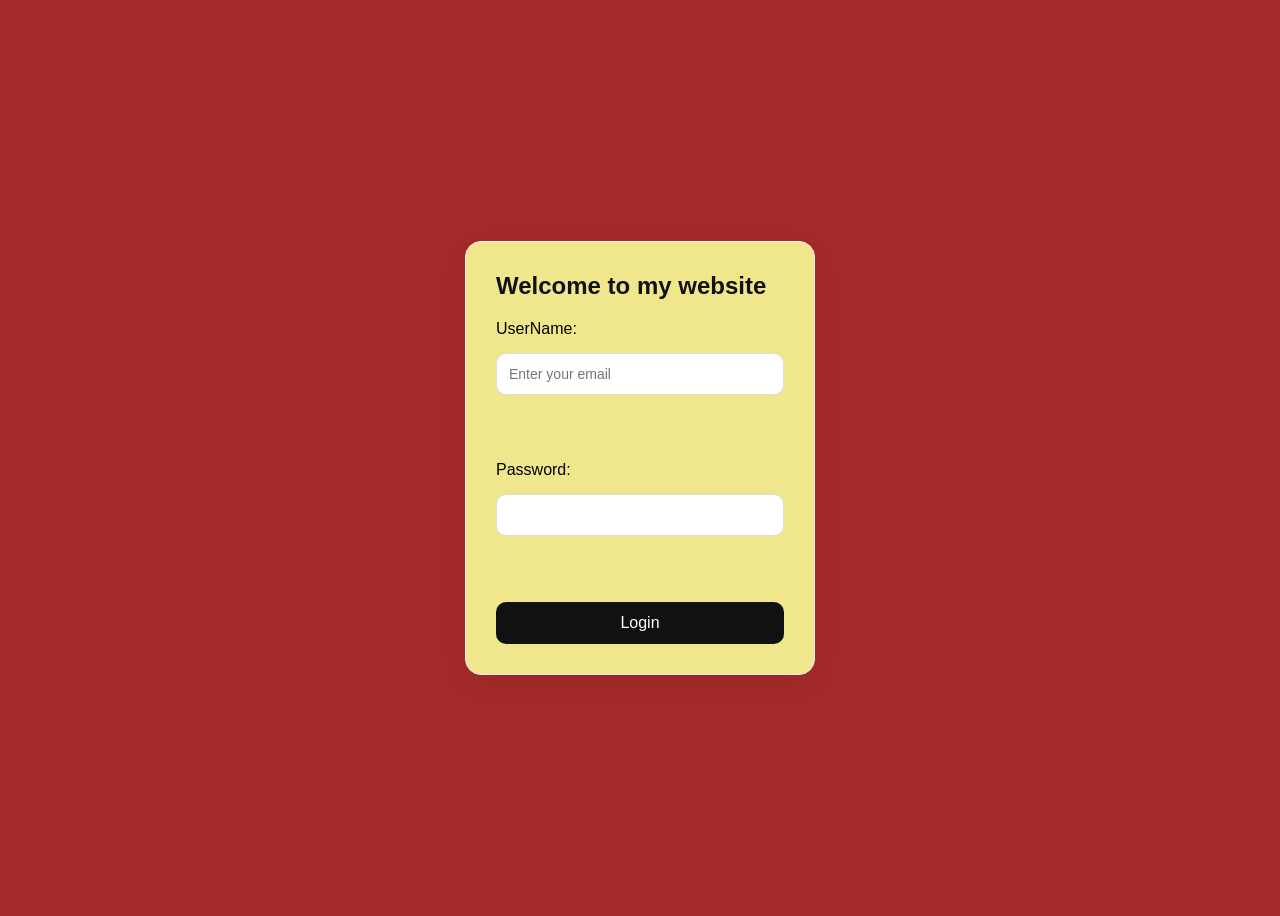
<file: index.html>
<!DOCTYPE html>
<!-- 1. DOCTYPE tells the browser this is modern HTML5 -->
<html lang="en">
<head>
  <!-- 2. Character encoding so all symbols display correctly -->
  <meta charset="UTF-8">
  <!-- 3. Viewport tag makes the page responsive on phones -->
  <meta name="viewport" content="width=device-width, initial-scale=1.0">
  <title>TaskMaster - To-Do List App</title>
  <!-- 4. Link the external stylesheet -->
  <link rel="stylesheet" href="style.css">
</head>
<body>

  <!-- 5. <main> holds the primary content (semantic HTML) -->
  <main class="app">

    <header>
      <button id="logoutBtn">Logout</button>
      <h1>TaskMaster</h1>
      <p class="subtitle">Plan your day. Finish your tasks.</p>
    </header>

    <!-- 6. Form to add a new task. The JS listens for its "submit" event -->
    <form id="task-form">
      <label for="task-input" class="sr-only">New task</label>
      <input type="text" id="task-input" placeholder="What needs to be done?"
             maxlength="100" required>

      <label for="priority-select" class="sr-only">Priority</label>
      <select id="priority-select">
        <option value="low">Low</option>
        <option value="medium" selected>Medium</option>
        <option value="high">High</option>
      </select>

      <button type="submit">Add</button>
    </form>

    <!-- 7. Filter buttons. data-filter stores which filter each button applies -->
    <nav class="filters" aria-label="Task filters">
      <button class="filter-btn active" data-filter="all">All</button>
      <button class="filter-btn" data-filter="active">Active</button>
      <button class="filter-btn" data-filter="completed">Completed</button>
    </nav>

    <!-- 8. Empty list: JavaScript fills this with <li> items -->
    <ul id="task-list"></ul>

    <!-- 9. Message shown when there are no tasks to display -->
    <p id="empty-message" class="empty" hidden>No tasks here yet.</p>

    <!-- 10. Footer with live statistics and a clear button -->
    <footer>
      <span id="stats">0 tasks left</span>
      <button id="clear-completed" type="button">Clear completed</button>
    </footer>

  </main>

  <!-- 11. Script is loaded LAST so the HTML elements already exist -->
  <script src="script.js"></script>
</body>
</html>
</file>
<file: style.css>
/* ---------- 1. CSS VARIABLES: change the theme from one place ---------- */
:root {
  --primary:brown;       /* main brand colour */
  --primary-dark:grey;  /* hover colour */
  --bg: brown;            /* page background */
  --card: khaki;          /* card background */
  --text: #1f2937;          /* main text */
  --muted: #6b7280;         /* secondary text */
  --danger: #dc2626;        /* delete button */
  --low: #16a34a;           /* priority colours */
  --medium: #f59e0b;
  --high: #dc2626;
}

/* ---------- 2. RESET: remove browser default spacing ---------- */
* {
  box-sizing: border-box;   /* padding is included in element width */
  margin: 0;
  padding: 0;
}

body {
  font-family: "Segoe UI", Arial, sans-serif;
  background: var(--bg);
  color: var(--text);
  min-height: 100vh;
  display: flex;            /* Flexbox centres the card on the page */
  justify-content: center;
  padding: 40px 16px;
}

/* ---------- 3. THE MAIN CARD ---------- */
.app {
  background: var(--card);
  width: 100%;
  max-width: 520px;
  border-radius: 16px;
  padding: 28px;
  box-shadow: 0 10px 30px rgba(0, 0, 0, 0.1);
  align-self: flex-start;
}

header { text-align: center; margin-bottom: 20px; }
h1 { color: var(--primary); }
.subtitle { color: var(--muted); font-size: 0.9rem; }

/* Visually hidden but readable by screen readers (accessibility) */
.sr-only {
  position: absolute;
  width: 1px; height: 1px;
  overflow: hidden;
  clip: rect(0 0 0 0);
}

/* ---------- 4. FORM LAYOUT with Flexbox ---------- */
#task-form { display: flex; gap: 8px; margin-bottom: 16px; }
#task-input { flex: 1; }   /* input takes all remaining space */

input, select, button {
  font: inherit;
  padding: 10px 12px;
  border: 1px solid #d1d5db;
  border-radius: 8px;
}

input:focus, select:focus {
  outline: 2px solid var(--primary);
  border-color: transparent;
}

button {
  background: var(--primary);
  color: #fff;
  border: none;
  cursor: pointer;
  transition: background 0.2s;   /* smooth hover animation */
}
button:hover { background: var(--primary-dark); }

/* ---------- 5. FILTER BUTTONS ---------- */
.filters { display: flex; gap: 8px; margin-bottom: 16px; }
.filter-btn { background: #e5e7eb; color: var(--text); flex: 1; }
.filter-btn:hover { background: #d1d5db; }
.filter-btn.active { background: var(--primary); color: #fff; }

/* ---------- 6. TASK LIST ---------- */
#task-list { list-style: none; }

.task {
  display: flex;
  align-items: center;
  gap: 10px;
  padding: 12px;
  border-bottom: 1px solid #f3f4f6;
}

.task-text { flex: 1; word-break: break-word; cursor: pointer; }

/* Class added by JS when a task is completed */
.task.done .task-text { text-decoration: line-through; color: var(--muted); }

/* Small coloured badge showing the priority */
.badge {
  font-size: 0.7rem;
  padding: 2px 8px;
  border-radius: 999px;
  color: #fff;
  text-transform: uppercase;
}
.badge.low    { background: var(--low); }
.badge.medium { background: var(--medium); }
.badge.high   { background: var(--high); }

.delete-btn { background: transparent; color: var(--danger); padding: 4px 8px; }
.delete-btn:hover { background: #fee2e2; }

.empty { text-align: center; color: var(--muted); padding: 20px; }

/* ---------- 7. FOOTER ---------- */
footer {
  display: flex;
  justify-content: space-between;
  align-items: center;
  margin-top: 16px;
  color: var(--muted);
  font-size: 0.9rem;
}
#clear-completed { background: transparent; color: var(--muted); }
#clear-completed:hover { color: var(--danger); background: transparent; }

/* ---------- 8. RESPONSIVE DESIGN (screens under 480px) ---------- */
@media (max-width: 480px) {
  .app { padding: 18px; }
  #task-form { flex-wrap: wrap; }   /* form items wrap onto 2 lines */
  #task-input { flex-basis: 100%; }
}
</file>
<file: lstyle.css.css>
*{
    box-sizing: border-box;
}
body{
    display: flex;
    justify-content: center;
    align-items: center;
    height: 100vh;
    background: brown;
    font-family: sans-serif;
}

.login-card{
    width: 350px;
    background: khaki;
    padding: 30px;
    border-radius: 16px;
    border: 1px solid #eee;
    box-shadow: 0  8px 30px rgb(0,0,0,0.08);
    display: flex;
    flex-direction: column;
    gap: 20px;
}

.login-card h1{
    margin: 0;
    color: #111;
    font-size: 24px;
}

form{
    display: flex;
    flex-direction: column;
    gap: 15px;
}

input{
    width: 100%;
    padding: 12px;
    border: 1px solid #ddd;
    border-radius: 10px;
    font-size: 14px;
}

button{
    width: 100%;
    padding: 12px;
    background: #111;
    color: white;
    border: none;
    border-radius: 10px;
    font-size: 16px;
    transition: all 0.3s;
}

button:hover{
    background: #333;
    transform: scale(1.02);
}
/* LOGIN - MOBILE FIX */
.login-box {
  width: 90%;
  max-width: 400px;
  margin: 60px auto;
  padding: 25px;
  box-sizing: border-box;
}

.login-box input, 
.login-box button {
  width: 100%;
  padding: 14px;
  margin: 10px 0;
  font-size: 16px; /* prevents iPhone zoom */
  box-sizing: border-box;
  border-radius: 8px;
}

@media (max-width: 600px) {
  .login-box {
    margin: 30px auto;
    width: 92%;
    padding: 20px;
  }
  .login-box h2 {
    font-size: 22px;
    text-align: center;
  }
}
</file>
